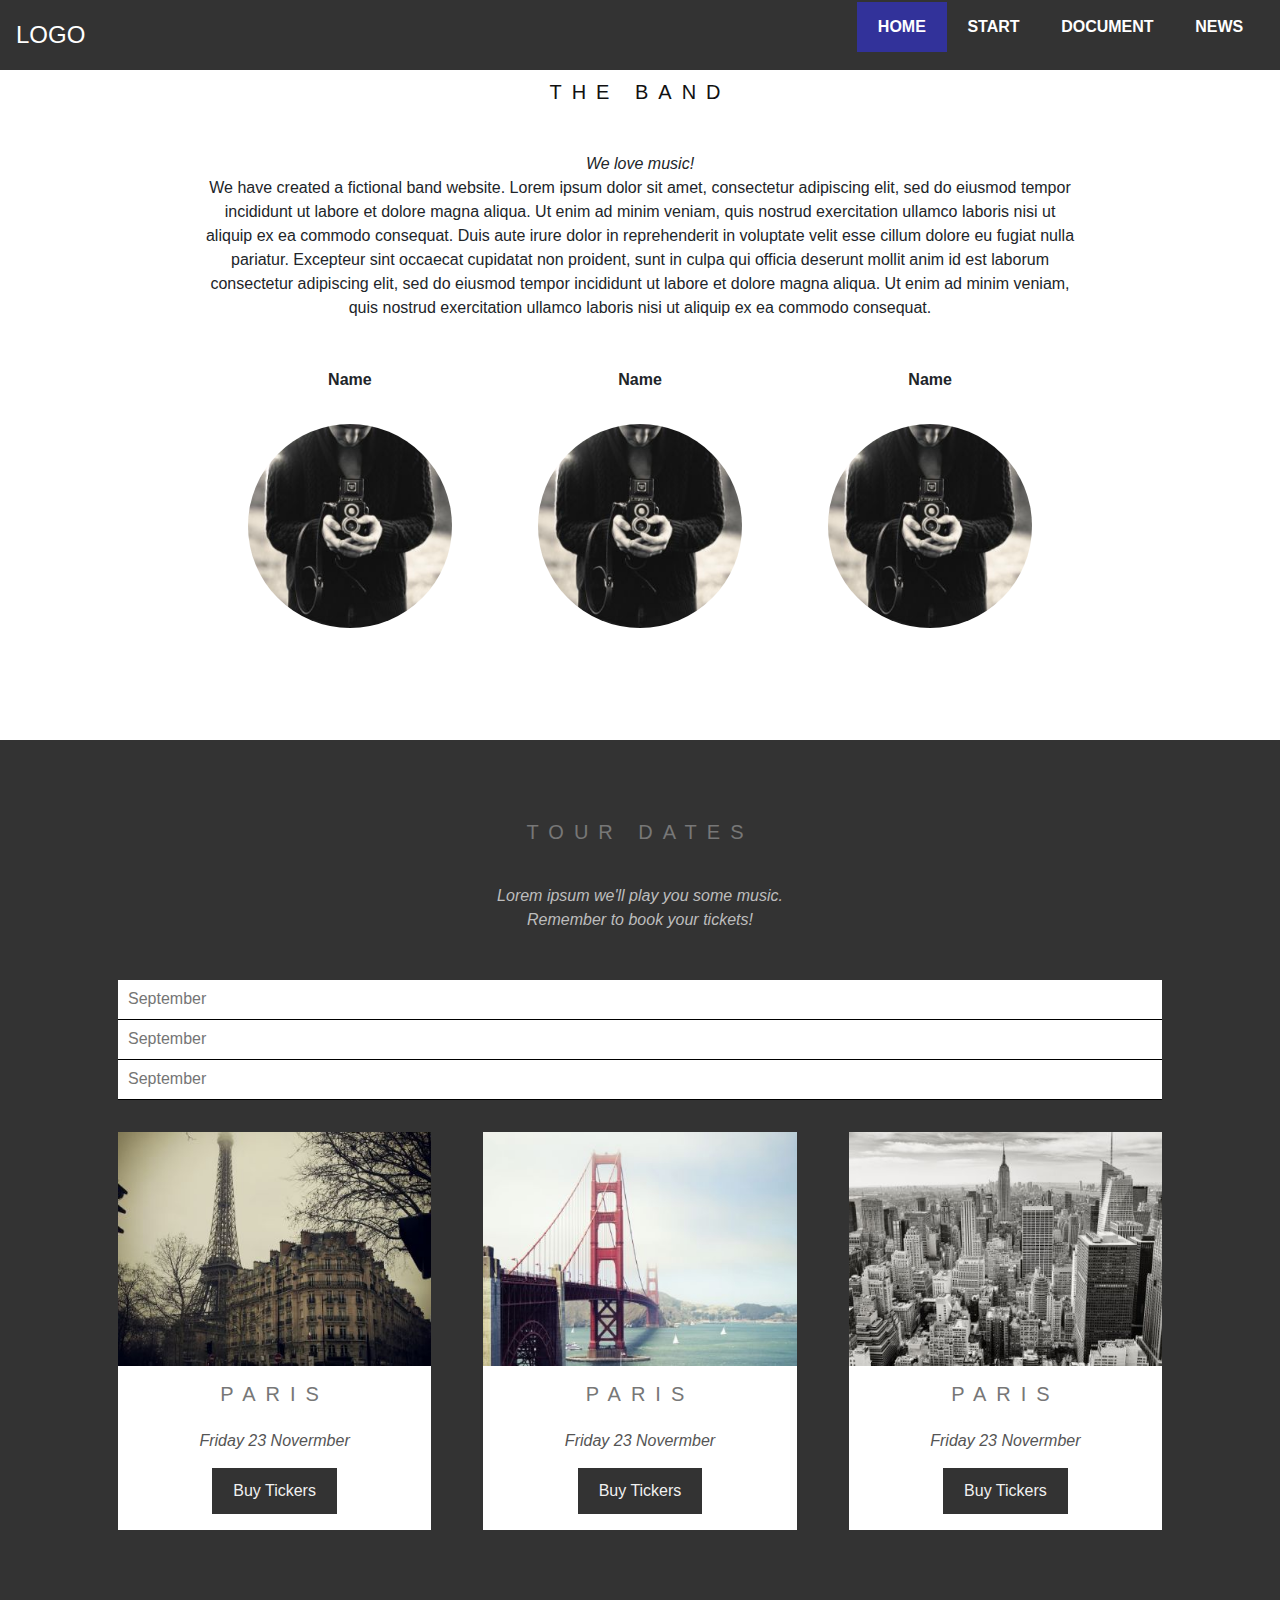
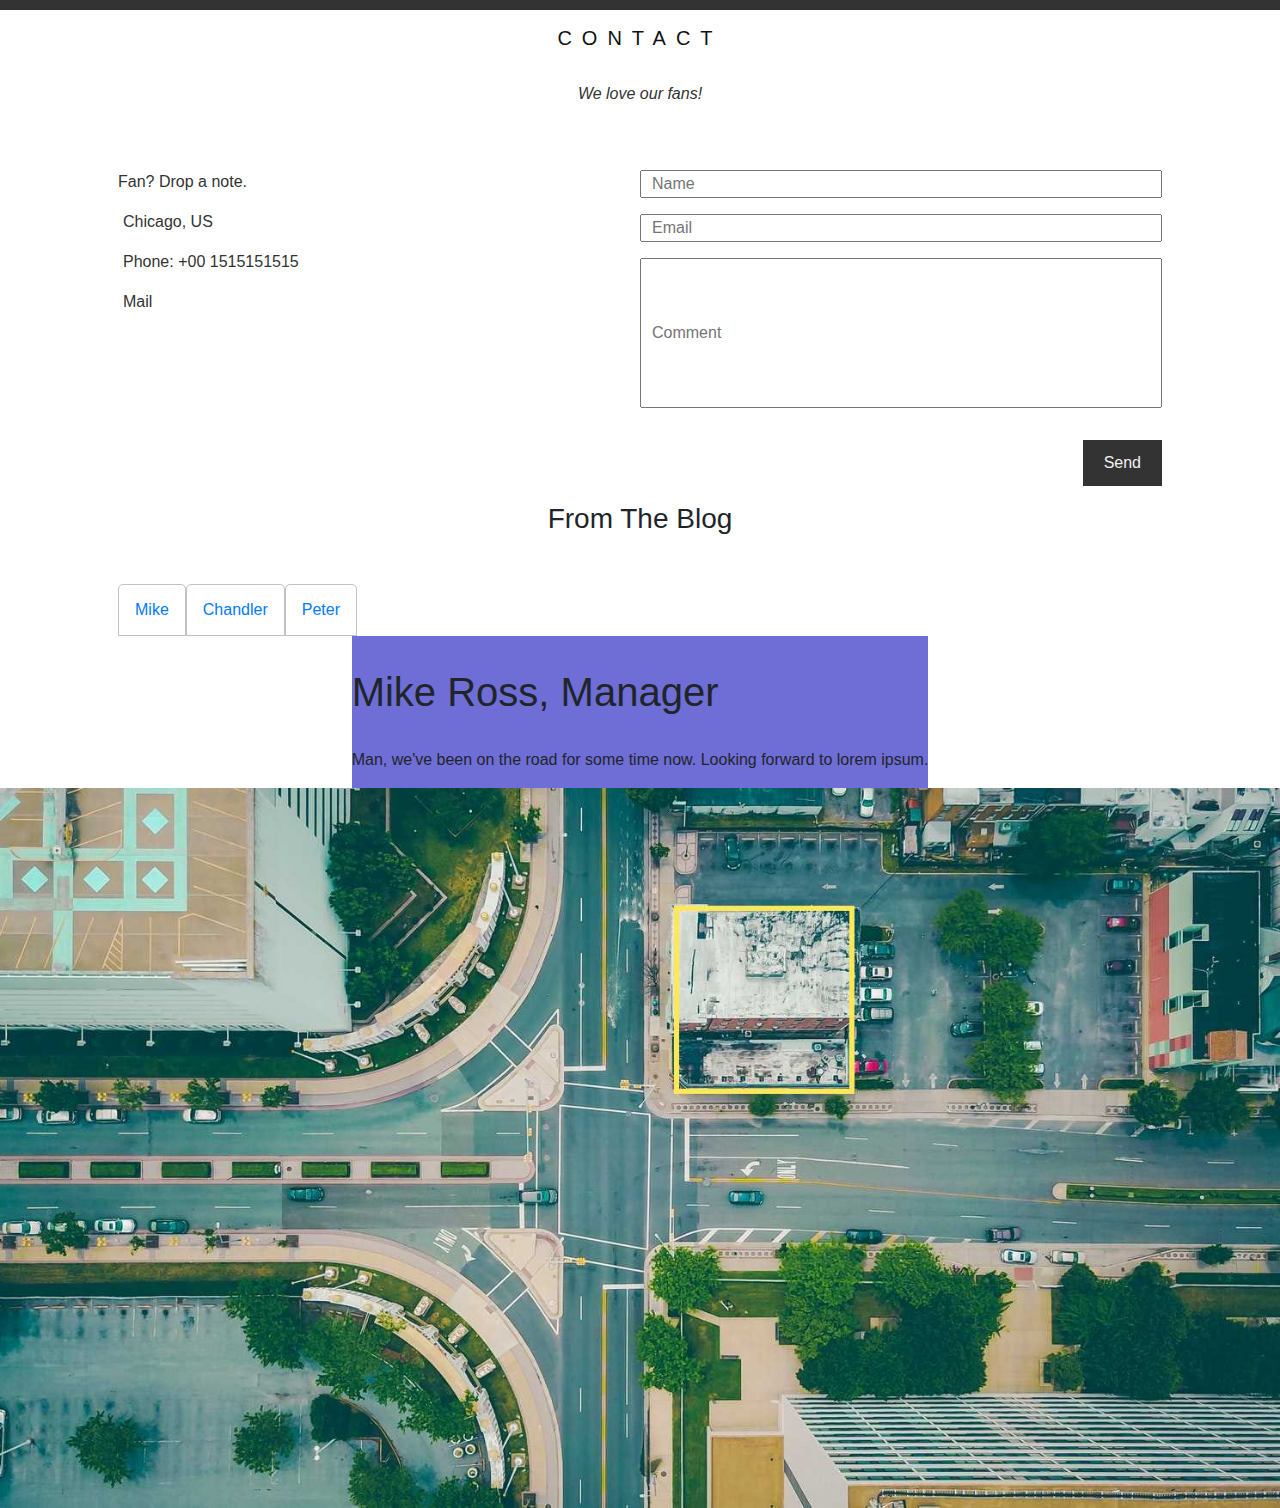
<file: index.html>
<!DOCTYPE html>
<html lang="en">
  <head>
    <meta charset="UTF-8" />
    <meta http-equiv="X-UA-Compatible" content="IE=edge" />
    <meta name="viewport" content="width=device-width, initial-scale=1.0" />
    <title>Band</title>
    <link
      rel="stylesheet"
      href="https://maxcdn.bootstrapcdn.com/bootstrap/4.0.0/css/bootstrap.min.css"
      integrity="sha384-Gn5384xqQ1aoWXA+058RXPxPg6fy4IWvTNh0E263XmFcJlSAwiGgFAW/dAiS6JXm"
      crossorigin="anonymous"
    />
    <link rel="stylesheet" href="style.css" />
    <link
      rel="stylesheet"
      href="https://cdnjs.cloudflare.com/ajax/libs/font-awesome/5.15.3/css/all.min.css"
      integrity="sha512-iBBXm8fW90+nuLcSKlbmrPcLa0OT92xO1BIsZ+ywDWZCvqsWgccV3gFoRBv0z+8dLJgyAHIhR35VZc2oM/gI1w=="
      crossorigin="anonymous"
      referrerpolicy="no-referrer"
    />
  </head>
  <body>
    <!--


     -->

    <header>
      <div class="logo">LOGO</div>
      <div class="toggle">
        <i class="fas fa-bars"></i>
        <i class="fas fa-times"></i>
      </div>
      <ul>
        <li class="active"><a href="#">HOME</a></li>
        <li><a href="#">START</a></li>
        <li><a href="#">DOCUMENT</a></li>
        <li><a href="#">NEWS</a></li>
      </ul>
    </header>
    <!-- header stop here -->

    <main>
      <!-- <div class="slide">
        <div
          id="carouselExampleIndicators"
          class="carousel slide"
          data-ride="carousel"
        >
          <ol class="carousel-indicators">
            <li
              data-target="#carouselExampleIndicators"
              data-slide-to="0"
              class="active"
            ></li>
            <li data-target="#carouselExampleIndicators" data-slide-to="1"></li>
            <li data-target="#carouselExampleIndicators" data-slide-to="2"></li>
          </ol>
          <div class="carousel-inner">
            <div class="carousel-item active">
              <img
                src="Images/la.jpg"
                class="d-block w-100"
                src="..."
                alt="First slide"
              />
              <div class="carousel-caption d-none d-md-block">
                <h5>New York</h5>
                <p>
                  Lorem ipsum dolor sit amet consectetur adipisicing elit.
                  Deserunt, obcaecati?
                </p>
              </div>
            </div>
            <div class="carousel-item">
              <img
                src="Images/chicago.jpg"
                class="d-block w-100"
                src="..."
                alt="Second slide"
              />
              <div class="carousel-caption d-none d-md-block">
                <h5>New York</h5>
                <p>
                  Lorem ipsum dolor sit amet consectetur adipisicing elit.
                  Deserunt, obcaecati?
                </p>
              </div>
            </div>
            <div class="carousel-item">
              <img
                src="Images/ny.jpg"
                class="d-block w-100"
                src="..."
                alt="Third slide"
              />
              <div class="carousel-caption d-none d-md-block">
                <h5>New York</h5>
                <p>
                  Lorem ipsum dolor sit amet consectetur adipisicing elit.
                  Deserunt, obcaecati?
                </p>
              </div>
            </div>
          </div>
          <a
            class="carousel-control-prev"
            href="#carouselExampleIndicators"
            role="button"
            data-slide="prev"
          >
            <span class="carousel-control-prev-icon" aria-hidden="true"></span>
            <span class="sr-only">Previous</span>
          </a>
          <a
            class="carousel-control-next"
            href="#carouselExampleIndicators"
            role="button"
            data-slide="next"
          >
            <span class="carousel-control-next-icon" aria-hidden="true"></span>
            <span class="sr-only">Next</span>
          </a>
        </div>
      </div> -->
      <!-- slide stop heres -->

      <article>
        <div class="title">
          <h3>the band</h3>
          <p>
            <em> We love music! </em>We have created a fictional band website.
            Lorem ipsum dolor sit amet, consectetur adipiscing elit, sed do
            eiusmod tempor incididunt ut labore et dolore magna aliqua. Ut enim
            ad minim veniam, quis nostrud exercitation ullamco laboris nisi ut
            aliquip ex ea commodo consequat. Duis aute irure dolor in
            reprehenderit in voluptate velit esse cillum dolore eu fugiat nulla
            pariatur. Excepteur sint occaecat cupidatat non proident, sunt in
            culpa qui officia deserunt mollit anim id est laborum consectetur
            adipiscing elit, sed do eiusmod tempor incididunt ut labore et
            dolore magna aliqua. Ut enim ad minim veniam, quis nostrud
            exercitation ullamco laboris nisi ut aliquip ex ea commodo
            consequat.
          </p>

          <div class="container">
            <div class="author">
              <div class="name">Name</div>
              <img src="Images/bandmember.jpg" alt="" />
            </div>
            <div class="author">
              <div class="name">Name</div>
              <img src="Images/bandmember.jpg" alt="" />
            </div>
            <div class="author">
              <div class="name">Name</div>
              <img src="Images/bandmember.jpg" alt="" />
            </div>
          </div>
        </div>
      </article>
      <!-- article stop here -->

      <div class="tourdate">
        <div class="container">
          <h3>tour dates</h3>
          <p>
            <em>Lorem ipsum we'll play you some music.</em>
            <em>Remember to book your tickets!</em>
          </p>
          <form action="">
            <input type="text" placeholder="September" /><input
              type="text"
              placeholder="September"
            /><input type="text" placeholder="September" />
          </form>
          <div class="box-place">
            <div class="place">
              <img src="Images/paris.jpg" alt="" />
              <h3>Paris</h3>
              <em>Friday 23 Novermber</em>
              <button>Buy Tickers</button>
            </div>
            <div class="place">
              <img src="Images/sanfran.jpg" alt="" />
              <h3>Paris</h3>
              <em>Friday 23 Novermber</em>
              <button>Buy Tickers</button>
            </div>
            <div class="place">
              <img src="Images/newyork.jpg" alt="" />
              <h3>Paris</h3>
              <em>Friday 23 Novermber</em>
              <button>Buy Tickers</button>
            </div>
          </div>
        </div>
      </div>

      <!-- end of tourdate here -->

      <div class="contact">
        <h2>contact</h2>
        <em>We love our fans!</em>
        <div class="container">
          <ul>
            <li>Fan? Drop a note.</li>
            <li><i class="fas fa-map-marker-alt"></i>Chicago, US</li>
            <li><i class="fas fa-mobile-alt"></i>Phone: +00 1515151515</li>
            <li><i class="fas fa-envelope"></i>Mail</li>
          </ul>
          <ul>
            <li><input type="text" placeholder="Name" /></li>
            <li><input type="text" placeholder="Email" /></li>
            <li><input class="cmt" type="text" placeholder="Comment" /></li>
            <div class="contact__btn"><button>Send</button></div>
          </ul>
        </div>
      </div>
      <!-- end of contact here  -->

      <div class="blog">
        <div class="container">
          <h3>From The Blog</h3>
          <nav>
            <div class="blog-item"><a href="">Mike</a></div>
            <div class="blog-item"><a href="">Chandler</a></div>
            <div class="blog-item"><a href="">Peter</a></div>
          </nav>
          <div class="blog-menu">
            <div class="menu-item item1 active">
              <h1>Mike Ross, Manager</h1>
              <p>
                Man, we've been on the road for some time now. Looking forward
                to lorem ipsum.
              </p>
            </div>
            <div class="menu-item item2">
              <h1>Chandler Bing, Guitarist</h1>
              <p>
                Always a pleasure people! Hope you enjoyed it as much as I did.
                Could I BE.. any more pleased?
              </p>
            </div>
            <div class="menu-item item3">
              <h1>Peter Griffin, Bass player</h1>
              <p>
                I mean, sometimes I enjoy the show, but other times I enjoy
                other things.
              </p>
            </div>
          </div>
        </div>
      </div>
    </main>

    <div class="map"><img src="Images/map.jpg" alt="" / width="100%"></div>
    <footer></footer>
  </body>
  <script
    src="https://code.jquery.com/jquery-3.2.1.slim.min.js"
    integrity="sha384-KJ3o2DKtIkvYIK3UENzmM7KCkRr/rE9/Qpg6aAZGJwFDMVNA/GpGFF93hXpG5KkN"
    crossorigin="anonymous"
  ></script>
  <script
    src="https://cdnjs.cloudflare.com/ajax/libs/popper.js/1.12.9/umd/popper.min.js"
    integrity="sha384-ApNbgh9B+Y1QKtv3Rn7W3mgPxhU9K/ScQsAP7hUibX39j7fakFPskvXusvfa0b4Q"
    crossorigin="anonymous"
  ></script>
  <script
    src="https://maxcdn.bootstrapcdn.com/bootstrap/4.0.0/js/bootstrap.min.js"
    integrity="sha384-JZR6Spejh4U02d8jOt6vLEHfe/JQGiRRSQQxSfFWpi1MquVdAyjUar5+76PVCmYl"
    crossorigin="anonymous"
  ></script>
  <script src="app.js"></script>
</html>
</file>
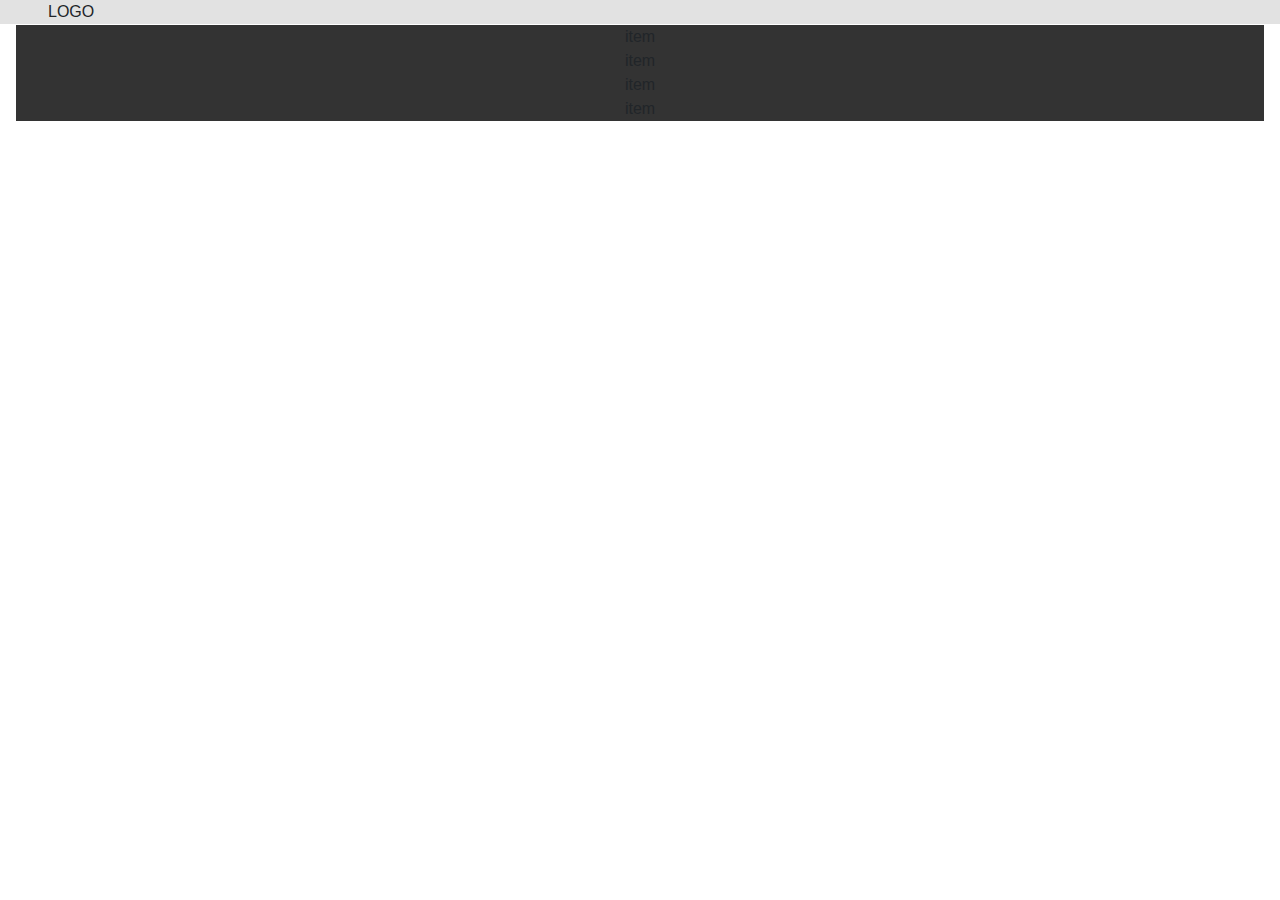
<file: nav.html>
<!DOCTYPE html>
<html lang="en">
  <head>
    <meta charset="UTF-8" />
    <meta http-equiv="X-UA-Compatible" content="IE=edge" />
    <meta name="viewport" content="width=device-width, initial-scale=1.0" />
    <title>Document</title>
    <link
      rel="stylesheet"
      href="https://maxcdn.bootstrapcdn.com/bootstrap/4.0.0/css/bootstrap.min.css"
      integrity="sha384-Gn5384xqQ1aoWXA+058RXPxPg6fy4IWvTNh0E263XmFcJlSAwiGgFAW/dAiS6JXm"
      crossorigin="anonymous"
    />
    <link
      rel="stylesheet"
      href="https://cdnjs.cloudflare.com/ajax/libs/font-awesome/5.15.3/css/all.min.css"
      integrity="sha512-iBBXm8fW90+nuLcSKlbmrPcLa0OT92xO1BIsZ+ywDWZCvqsWgccV3gFoRBv0z+8dLJgyAHIhR35VZc2oM/gI1w=="
      crossorigin="anonymous"
      referrerpolicy="no-referrer"
    />
  </head>
  <style>
    body {
      margin: 0;
      padding: 0;
      min-height: 100vh;
      width: 100%;
    }

    * {
      margin: 0;
      padding: 0;
    }

    header {
      display: flex;
      justify-content: space-between;
      align-items: center;
      background-color: #2222;
      position: relative;
      padding: 0 3rem;
      z-index: 99;
    }

    header * {
      /* border: 1px solid black; */
    }
    .navbar {
      position: absolute;
      display: block;
      top: 70%;
      width: 100%;
      left: 0;
      right: 0;
      z-index: 1;
    }

    .active {
      display: block;
    }

    .navbar ul {
      list-style: none;
      display: flex;
      justify-content: center;
      align-items: center;
      flex-direction: column;
      background-color: #333;
    }

    .navbar ul li {
      display: flex;
      justify-content: center;
      align-items: center;
    }
  </style>
  <body>
    <header>
      <div class="logo">LOGO</div>
      <div class="menu"><i class="fas fa-bars"></i></div>
      <div class="navbar">
        <ul>
          <li><span>item</span></li>
          <li><span>item</span></li>
          <li><span>item</span></li>
          <li><span>item</span></li>
        </ul>
      </div>
    </header>
  </body>
  <script>
    const menu = document.querySelector(".menu");
    console.log(menu);
    const navbar = document.querySelector(".navbar");
    var x = true;
    menu.addEventListener("click", () => {
      if (x) {
        navbar.classList.toggle("active");
        x = false;
      } else {
        navbar.classList.remove("active");
        x = true;
      }
    });
  </script>
</html>
</file>
<file: style.css>
@import url(header.css);
* {
  box-sizing: border-box;
  margin: 0;
  padding: 0;
}

h1,
h2,
h3,
h4,
h5,
p,
em {
  text-align: center;
}
body {
  margin: 0 auto;
  padding: 0;
  box-sizing: border-box;
  min-height: 200vh;
  width: 100%;
  font-family: Arial, Helvetica, sans-serif;
}

button {
  padding: 10px 20px;
  border: 1px solid transparent;
  background-color: #333;
  color: #f1f1f1;
  border-radius: 0;
  transition: 0.2s;
  cursor: pointer;
}

button:hover {
  border: 1px solid #333;
  color: #333;
  background-color: transparent;
}
.toggle {
  display: none;
}

.toggle:hover {
  cursor: pointer;
}

.toggle a {
  height: 30px;
  width: 30px;
  border-radius: 5px;
  background-color: transparent;
  display: flex;
  justify-content: center;
  align-items: center;
}

.toggle a:hover {
  background-color: #fff;
}

header {
  background-color: #333;
  display: flex;
  justify-content: space-between;
  align-items: center;
  padding: 0 1rem;
}

header i {
  margin: 0 5px;
}

header .onpage {
  background-color: #111;
}
header a {
  text-decoration: none;
  color: #555;
  font-size: 16px;
  display: block;
  padding: 0.8rem 1rem;
}

header a:hover {
  color: rgb(150, 150, 150);
  text-decoration: none;
}
.on {
  display: block;
}

.navbar ul {
  display: flex;
  align-items: center;
  padding: 0 1rem;
  border: 1px solid black;
}

header li {
  display: block;
}

main {
  box-sizing: border-box;
  width: 100%;
}

main img {
  width: 100%;
  height: 100%;
  object-fit: cover;
}

.carousel-caption h5 {
  margin-top: 100px;
}

article {
  display: flex;
  justify-content: center;
  align-items: center;
  background-color: white;
  padding: 5rem 16%;
  flex-direction: column;
}

.title {
  display: flex;
  justify-content: center;
  align-items: center;
  flex-direction: column;
}

.title em {
  display: block;
  /* font-style: italic;
  text-decoration: wavy; */
}
.title h3 {
  text-transform: uppercase;
  letter-spacing: 10px;
  font-size: 20px;
  color: #111;
  margin-bottom: 3rem;
}
.title p {
  text-align: center;
}
.container {
  margin: 0;
  padding: 0;
  display: flex;
  max-width: 1044px;
}
.author {
  display: flex;
  justify-content: space-between;
  align-items: center;
  flex-direction: column;
  margin-top: 2rem;
  margin: 2rem;
}

.author .name {
  margin-bottom: 2rem;
  font-weight: 700;
}

.author img {
  width: 90%;
  height: 100%;
  border-radius: 100%;
}

.author img:hover {
  box-shadow: 0 0 10px 10px grey;
}

.tourdate {
  padding: 5rem 0;
  width: 100%;
  display: flex;
  justify-content: flex-end;
  align-items: center;
  background: #333;
  flex-direction: column;
}

.tourdate .container {
  flex-direction: column;
}

.box-place {
  display: flex;
  justify-content: space-between;
  align-items: center;
}

.tourdate h3 {
  text-transform: uppercase;
  letter-spacing: 10px;
  font-size: 20px;
  color: #777;
}

.tourdate em {
  display: block;
  color: #bdbdbd;
}

.tourdate p {
  text-align: center;
  margin: 2rem 0;
}

.tourdate form {
  margin-top: 1rem;
  width: 100%;
  display: flex;
  justify-content: center;
  align-items: center;
  flex-direction: column;
  padding-bottom: 2rem;
}

.tourdate form input {
  width: 100%;
  display: block;
  border: none;
  border-bottom: 1px solid black;
  height: 40px;
  padding: 0 10px;
  outline: none;
}
.tourdate .container {
  justify-content: space-between;
}
.place {
  width: 30%;
  display: flex;
  justify-content: center;
  align-items: center;
  flex-direction: column;
  background-color: #fff;
  color: #777;
  padding-bottom: 1rem;
}

.place h3 {
  margin-top: 1rem;
}

.place em {
  margin: 15px;
  color: #555;
  font-style: italic;
}

.contact {
  display: flex;
  justify-content: center;
  flex-direction: column;
  color: #333;
  position: relative;
  align-items: center;
}

.contact .container {
  justify-content: space-between;
}

.contact h2 {
  padding-top: 1rem;
  text-transform: uppercase;
  letter-spacing: 10px;
  font-size: 20px;
  color: #111;
  margin-bottom: 2rem;
}

.contact em {
  margin-bottom: 3rem;
}

.contact ul {
  width: 50%;
  list-style: none;
  display: flex;

  flex-direction: column;
}

.contact ul li {
  /* width: 500px; */
  margin-top: 1rem;
}

.contact ul li input {
  width: 100%;
  display: block;
  outline: none;
  padding: 0 10px;
}

.contact li i {
  padding-inline-end: 5px;
}

.contact .cmt {
  height: 150px;
}
.contact .cmt::placeholder {
  padding-top: 0;
}

.contact__btn {
  margin-top: 2rem;
  display: flex;
  justify-content: flex-end;
  align-items: center;
}

.blog {
  display: flex;
  justify-content: center;
  flex-direction: column;
  width: 100%;
  margin: auto;
  align-items: center;
}

.blog h3 {
  margin-bottom: 2rem;
}

.blog .container {
  flex-direction: column;
}

.blog h1 {
  margin: 2rem 0;
  text-align: start;
}

.blog nav {
  margin-top: 1rem;
  display: flex;
  justify-content: flex-start;
}
.blog-item a {
  text-decoration: none;
}
.blog-item {
  border: 0.1px solid rgba(119, 119, 119, 0.449);
  padding: 0.8rem 1rem;
  border-top-left-radius: 5px;
  border-top-right-radius: 5px;
}

.blog-menu {
  display: flex;
  justify-content: center;
  align-items: center;
  flex-direction: column;
}
.menu-item {
  display: none;
}

.active {
  display: block;
}

@media (max-width: 900px) {
  .container {
    max-width: 400px;
    flex-direction: column;
  }

  .author img {
    width: 100%;
    height: 100%;
  }

  .blog,
  .contact {
    padding: 0 1rem;
  }
  .toggle {
    color: white;
    font-size: 20px;
    display: block;
  }

  .navbar {
    display: none;
  }

  .place {
    width: 100%;
    margin-top: 2rem;
  }

  header ul {
    display: none;
  }

  .contact ul {
    width: 100%;
  }
}

@media (max-width: 1024px) {
  h3 {
    font-size: 18px;
  }

  h1 {
    font-size: 24px;
  }
  .box-place {
    flex-direction: column;
  }
  .container {
    padding: 0 2rem;
  }
}
</file>
